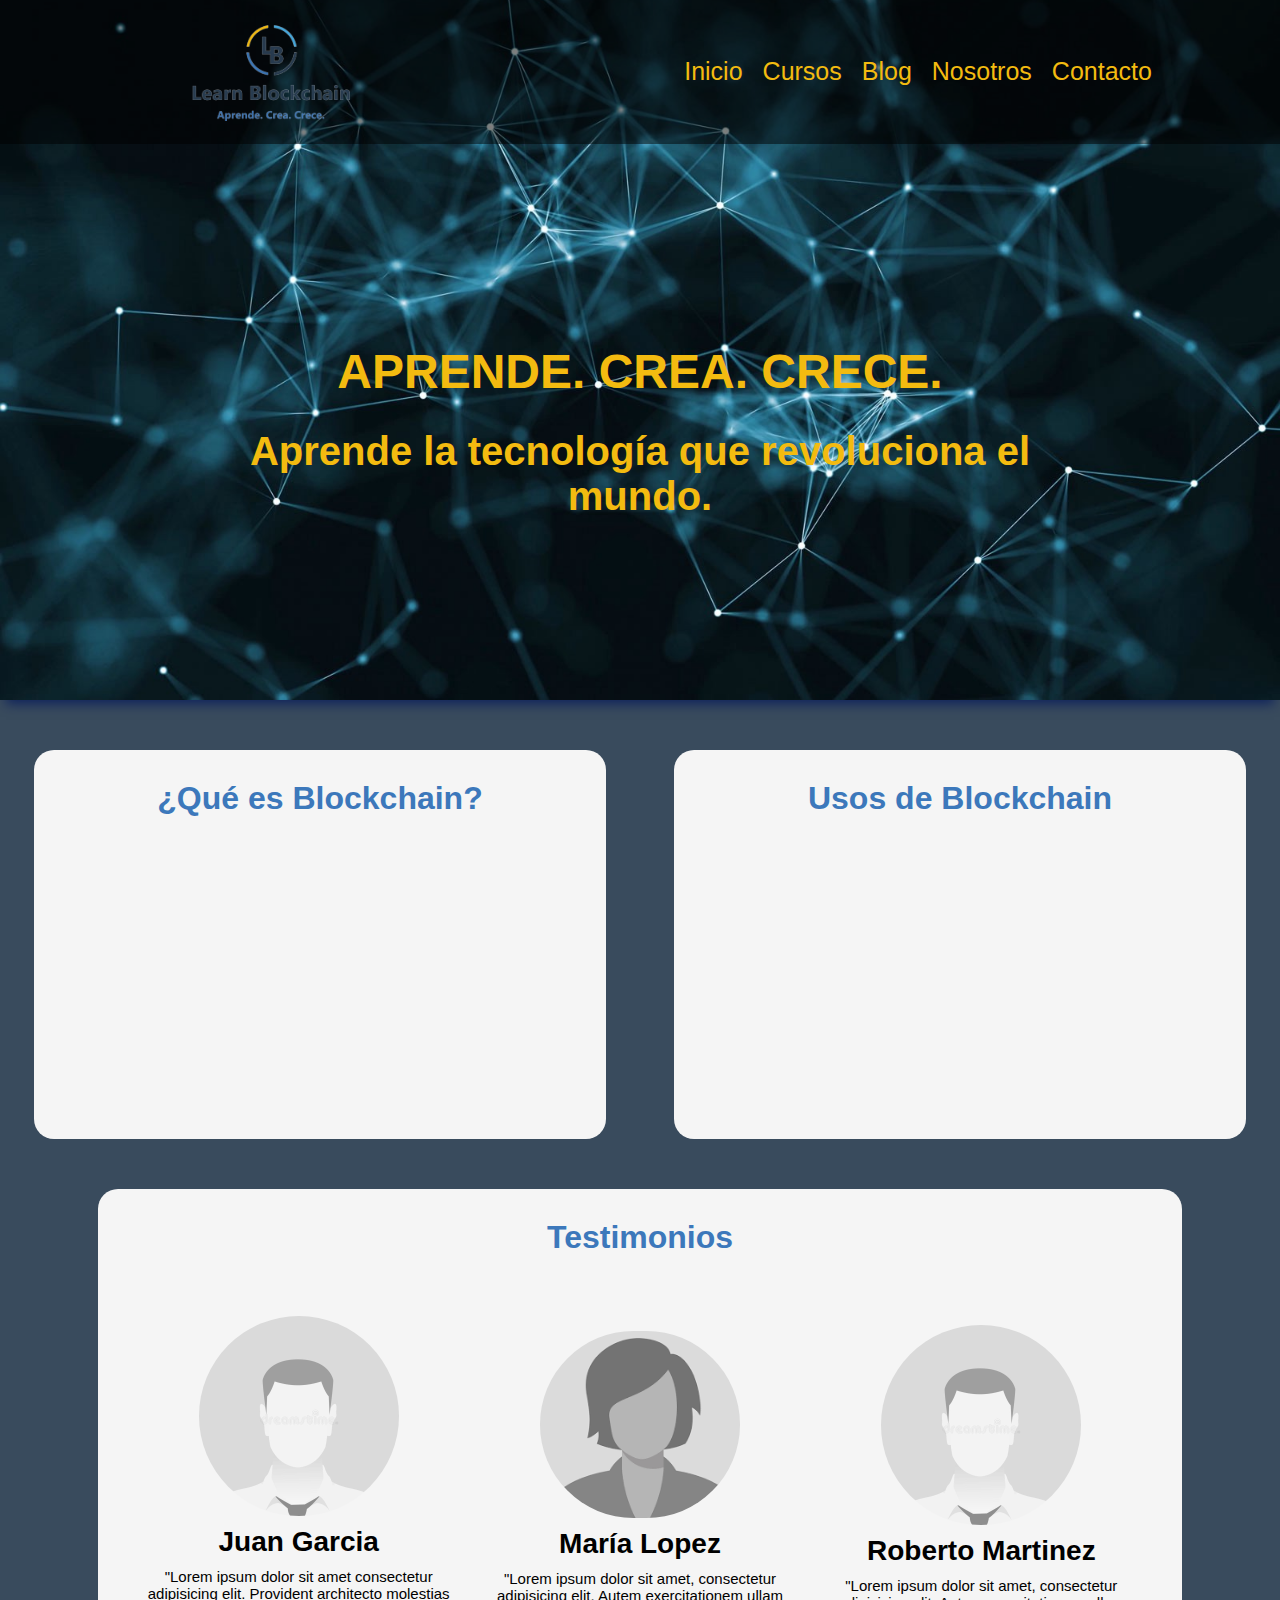
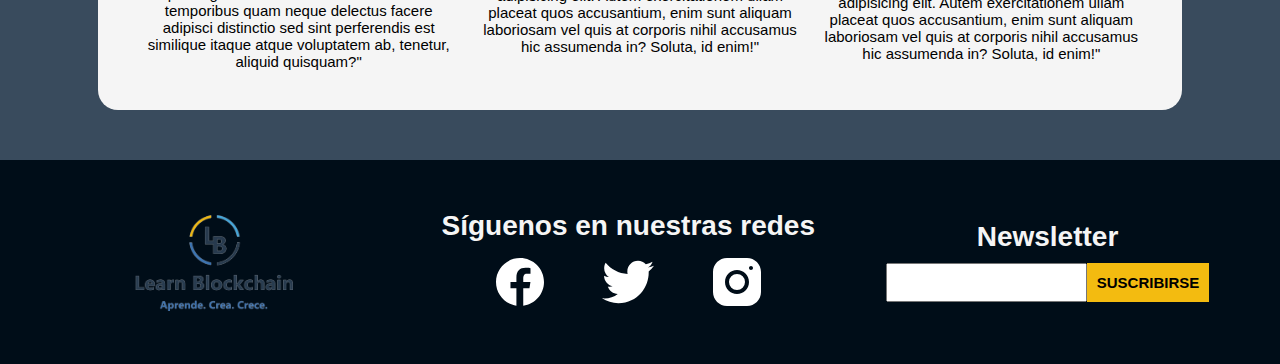
<file: index.html>
<!DOCTYPE html>
<html lang="en">
<head>
    <meta charset="UTF-8">
    <meta http-equiv="X-UA-Compatible" content="IE=edge">
    <meta name="viewport" content="width=device-width, initial-scale=1.0">
    <link rel="shortcut icon" href="img/learnblockchain_ico.ico">
    <title>Learn Blockchain - Academia Blockchain</title>
    <link rel="stylesheet" href="css/style.css">

<body>
    <header class="contenedorHeader">

        <nav class="navegacion">
            <div class="navegacion__logo">
                <a href="index.html">
                    <img class="logo" src="img/Logo_Completo-removebg-preview.png" alt="Logo Learn Blockchain - Aprende. Crea. Crece.">
                </a> <!--Ends logo-->           
            </div>
            <div class="navegacion__links">
                
                <a class="navegacion__links--item" href="index.html">
                    Inicio
                </a>                    
                
                <a class="navegacion__links--item" href="views/cursos.html">
                    Cursos
                </a>                    
                
                <a class="navegacion__links--item" href="views/blog.html"
                    >Blog
                </a>                    
                
                <a class="navegacion__links--item" href="views/nosotros.html">
                    Nosotros
                </a>                    
                
                <a class="navegacion__links--item" href="views/contacto.html">
                    Contacto
                </a>
                
            </div><!--Ends links-->
        </nav> <!--Ends nav-->
        <div class="header_texto"">
            <h1 class="animacion_titulo">APRENDE. CREA. CRECE.</h1>
            <h2 class="animacion_titulo2">Aprende la tecnología que revoluciona el mundo.</h2>
        </div>
        <!-- <img src="img/blockchain_hero.jpeg"  alt="imagen hero blockchain"> -->
    </header> <!--Ends header-->

    <main class="index_main_grid">        
        <section id="video1" class="video">
            <h3 class="center_text">¿Qué es Blockchain?</h3>
            <div class="video__embed">
                <iframe src="https://www.youtube.com/embed/Yn8WGaO__ak" title="YouTube video player" frameborder="0" allow="accelerometer; autoplay; clipboard-write; encrypted-media; gyroscope; picture-in-picture" allowfullscreen></iframe>
            </div>
        </section> <!--Ends video-->

        <section id="video2" class="video">
            <h3 class="center_text">Usos de Blockchain</h3>
            <div class="video__embed">
                <iframe width="560" height="315" src="https://www.youtube.com/embed/-OUIVCw6DXI" title="YouTube video player" frameborder="0" allow="accelerometer; autoplay; clipboard-write; encrypted-media; gyroscope; picture-in-picture" allowfullscreen></iframe>
        </section>
        
        <section id="testimonial">
            <div class="contenedor_seccion">
                <h3 class="testimonios__titulo">Testimonios</h3>
                <div  class="testimonios">
                    <div class="testimonios__contenedor">
                        <img class="testimonios__imagen" src="img/men_placeholder.jpg" alt="male_placeholder">
                        <h4 class="center_text">Juan Garcia</h4>
                        <p>"Lorem ipsum dolor sit amet consectetur adipisicing elit. Provident architecto molestias temporibus quam neque delectus facere adipisci distinctio sed sint perferendis est similique itaque atque voluptatem ab, tenetur, aliquid quisquam?"</p>
                    </div>

                    <div class="testimonios__contenedor">
                        <img class="testimonios__imagen" src="img/Female_Placeholder.png" alt="Female_Placeholder">
                        <h4 class="center_text">María Lopez</h4>
                        <p>"Lorem ipsum dolor sit amet, consectetur adipisicing elit. Autem exercitationem ullam placeat quos accusantium, enim sunt aliquam laboriosam vel quis at corporis nihil accusamus hic assumenda in? Soluta, id enim!"</p>
                    </div>

                    <div class="testimonios__contenedor">
                        <img class="testimonios__imagen" src="img/men_placeholder.jpg" alt="male_placeholder">
                        <h4 class="center_text">Roberto Martinez</h4>
                        <p>"Lorem ipsum dolor sit amet, consectetur adipisicing elit. Autem exercitationem ullam placeat quos accusantium, enim sunt aliquam laboriosam vel quis at corporis nihil accusamus hic assumenda in? Soluta, id enim!"</p>
                    </div> <!--Ends container-->
                </div>
                </div> <!--Ends testimonios-->

                
        </section> <!--Ends section-->
    </main>

    <footer>
        <div>
            <a href="index.html">
                <img src="img/Logo_Completo-removebg-preview.png" alt="Logo Learn Blockchain - Aprende. Crea. Crece.">
            </a>
        </div> <!-- Ends logo-->

        <div class="footer__redes">
            <h4>Síguenos en nuestras redes</h4>
            
            <div class="footer__redes--links">
                <a href="http://facebook.com" target="_blank">
                    <img src="img/facebook_icon.svg" alt="facebook_icon">
                </a>
    
                <a href="http://twitter.com" target="blank_">
                    <img src="img/twitter_icon.svg" alt="twitter_icon">
                </a>
    
                <a href="http://instagram.com" target="blank_">
                    <img src="img/instagram_icon.svg" alt="instagram_icon">
                </a>
            </div>
            
        </div> <!--Ends redes -->


        <div class="footer__newsletter">
            <h4 class="center_text">Newsletter</h4>
            <div class="footer__newsletter--btn">
                <input type="email">
                <input class="button" type="button" value="SUSCRIBIRSE">
            </div>
        </div>
        


    </footer> <!--Ends footer-->
</body>
</html>
</file>
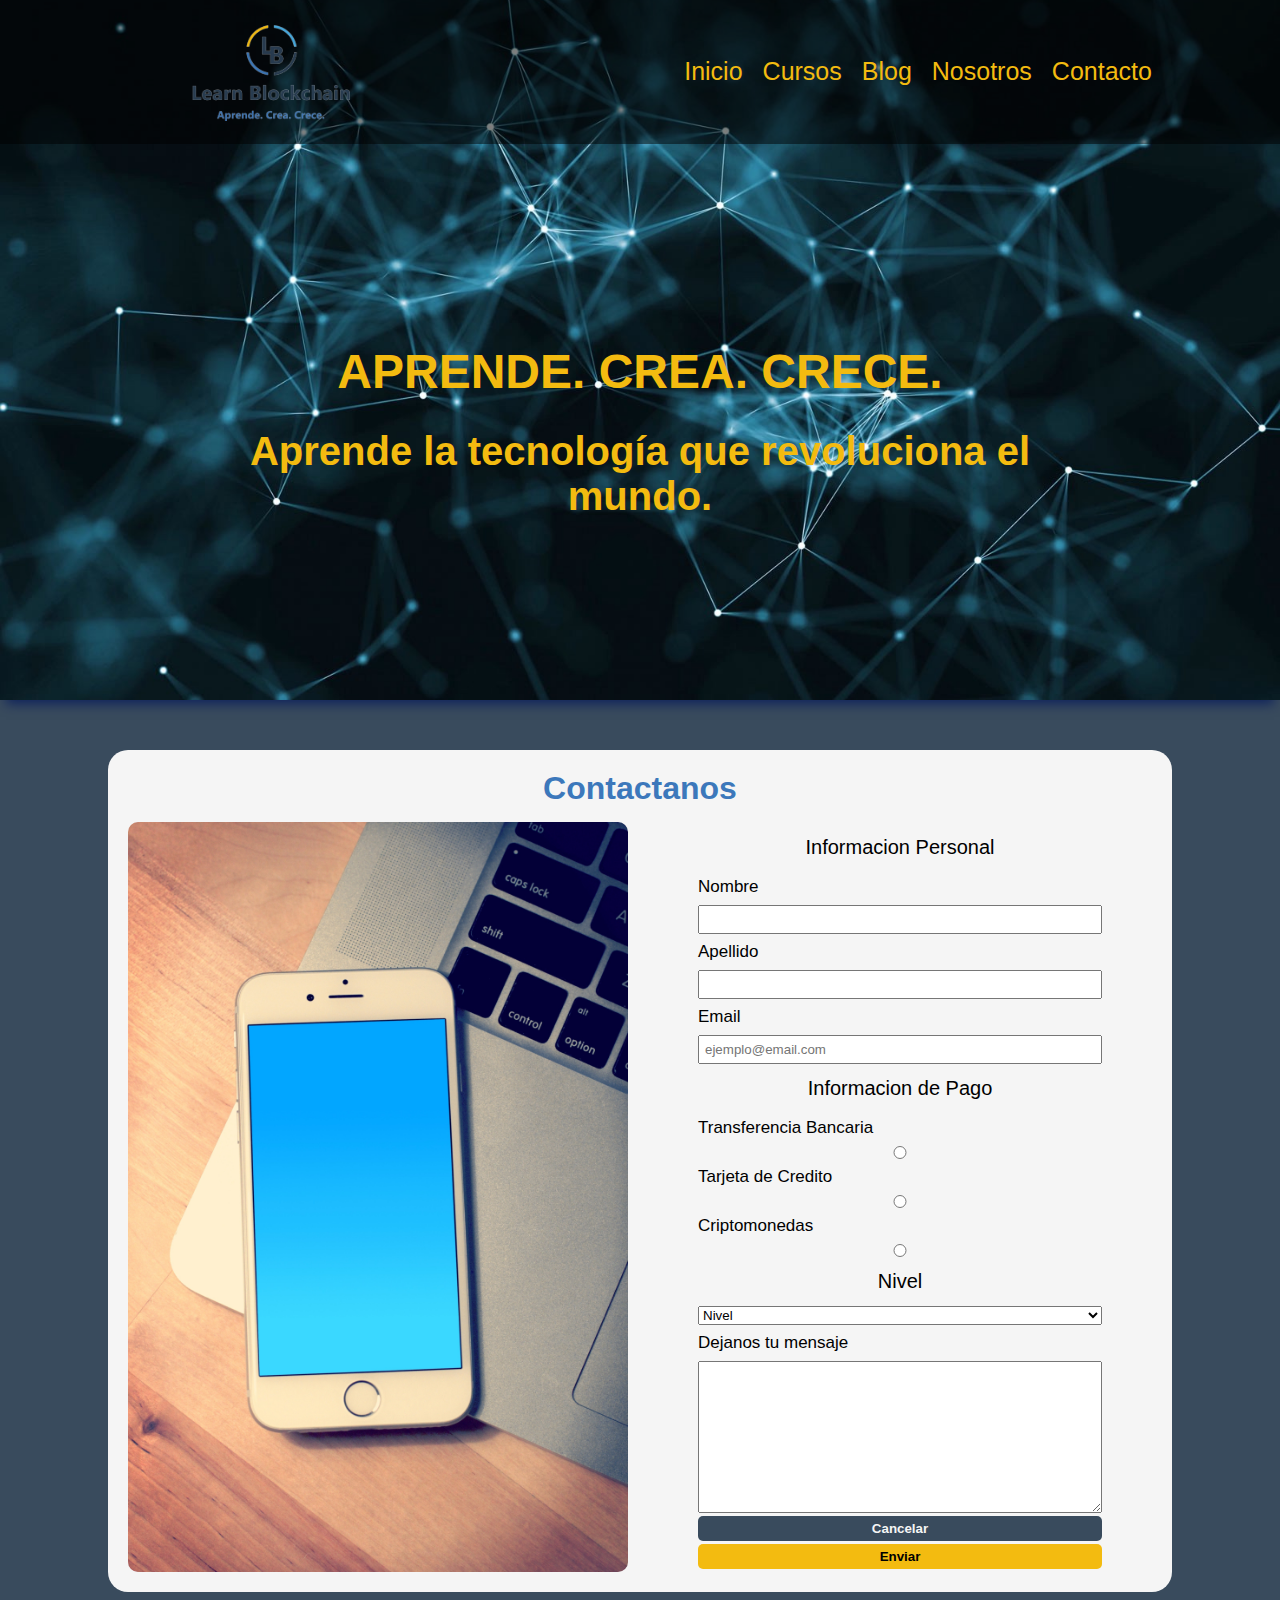
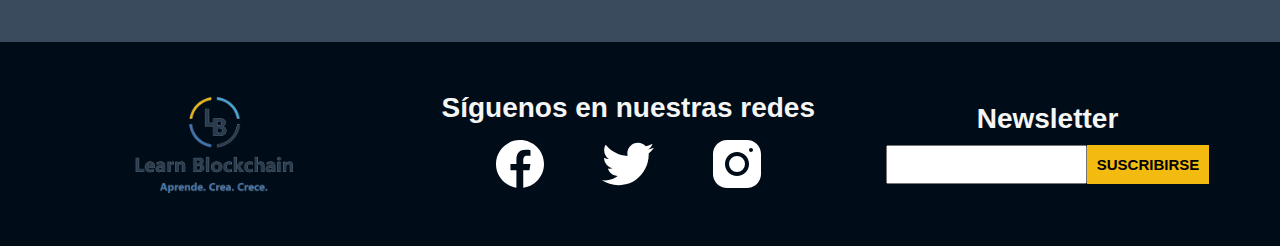
<file: views/contacto.html>
<!DOCTYPE html>
<html lang="en">
<head>
    <meta charset="UTF-8">
    <meta http-equiv="X-UA-Compatible" content="IE=edge">
    <meta name="viewport" content="width=device-width, initial-scale=1.0">
    <link rel="shortcut icon" href="../img/learnblockchain_ico.ico">
    <link rel="stylesheet" href="../css/style.css">
    <title>Learn Blockchain - Academia Blockchain</title>
</head>
<body>
    <header class="contenedorHeader">

        <nav class="navegacion">
            <div class="navegacion__logo">
                <a href="../index.html">
                    <img src="../img/Logo_Completo-removebg-preview.png" alt="Logo Learn Blockchain - Aprende. Crea. Crece.">
                </a> <!--Ends logo-->           
            </div>
            <div class="navegacion__links">
                
                <a class="navegacion__links--item" href="../index.html">
                    Inicio
                </a>                    
                
                <a class="navegacion__links--item" href="cursos.html">
                    Cursos
                </a>                    
                
                <a class="navegacion__links--item" href="blog.html"
                    >Blog
                </a>                    
                
                <a class="navegacion__links--item" href="nosotros.html">
                    Nosotros
                </a>                    
                
                <a class="navegacion__links--item" href="contacto.html">
                    Contacto
                </a>
                
            </div><!--Ends links-->
        </nav> <!--Ends nav-->
        <div class="header_texto">
            <h1>APRENDE. CREA. CRECE.</h1>
            <h2>Aprende la tecnología que revoluciona el mundo.</h2>
        </div>
        <!-- <img src="img/blockchain_hero.jpeg"  alt="imagen hero blockchain"> -->
    </header> <!--Ends header-->

    <main>
        <section class="contenedor_contacto">
            <h3 class="center_text">Contactanos</h3>
            <div class="contacto_flex">
                <img class="contacto_imagen" src="../img/contact_img.jpg" alt="imagen_contacto">
                <img class="contacto_imagen_mobile" src="../img/contact_img_mobile.jpg" alt="imagen_contacto_mobile">
                <form class="contact_form" action="envio.php">
                                
                    <legend>Informacion Personal</legend>
                    <label for="name">Nombre</label>
                    <input type="text" id="name">
                    <label for="surname">Apellido</label>
                    <input type="text" id="surname">
                    <label for="email">Email</label>
                    <input type="email" id="email" placeholder="ejemplo@email.com">
                
                
                    <legend>Informacion de Pago</legend>
                    <label for="transferencia">Transferencia Bancaria</label>
                    <input type="radio" id="transferencia" value="" name="info-pago">
                    <label for="tarjeta-credito">Tarjeta de Credito</label>
                    <input type="radio" id="tarjeta-credito" value="" name="info-pago">
                    <label for="crypto">Criptomonedas</label>
                    <input type="radio" id="crypto" value="" name="info-pago">
                
                
                    <legend>Nivel</legend>
                    <select name="" id="pais">Nivel</legend>  
                        <option selected="selected" value="default" disabled>Nivel</option>              
                        <option value="principiante">Principiante</option>
                        <option value="intermedio">Intermedio</option>
                        <option value="avanzado">Avanzado</option>
                    </select>
                
                
                    <label for="mensaje">Dejanos tu mensaje</label>
                    <textarea name="" id="mensaje" cols="30" rows="10"></textarea>
                    <input class="btn_cancel" type="reset" value="Cancelar">
                    <input class="btn_send" type="button" value="Enviar">
                </form>
            </div>   
            
            
        </section>
        
    </main>

    <footer>
        <div>
            <a href="../index.html">
                <img src="../img/Logo_Completo-removebg-preview.png" alt="Logo Learn Blockchain - Aprende. Crea. Crece.">
            </a>
        </div> <!-- Ends logo-->

        <div class="footer__redes">
            <h4>Síguenos en nuestras redes</h4>
            
            <div class="footer__redes--links">
                <a href="http://facebook.com" target="_blank">
                    <img src="../img/facebook_icon.svg" alt="facebook_icon">
                </a>
    
                <a href="http://twitter.com" target="blank_">
                    <img src="../img/twitter_icon.svg" alt="twitter_icon">
                </a>
    
                <a href="http://instagram.com" target="blank_">
                    <img src="../img/instagram_icon.svg" alt="instagram_icon">
                </a>
            </div>
            
        </div> <!--Ends redes -->


        <div class="footer__newsletter">
            <h4 class="center_text">Newsletter</h4>
            <div class="footer__newsletter--btn">
                <input type="email">
                <input class="button" type="button" value="SUSCRIBIRSE">
            </div>
        </div>
        


    </footer> <!--Ends footer-->
</body>
</html>
</file>
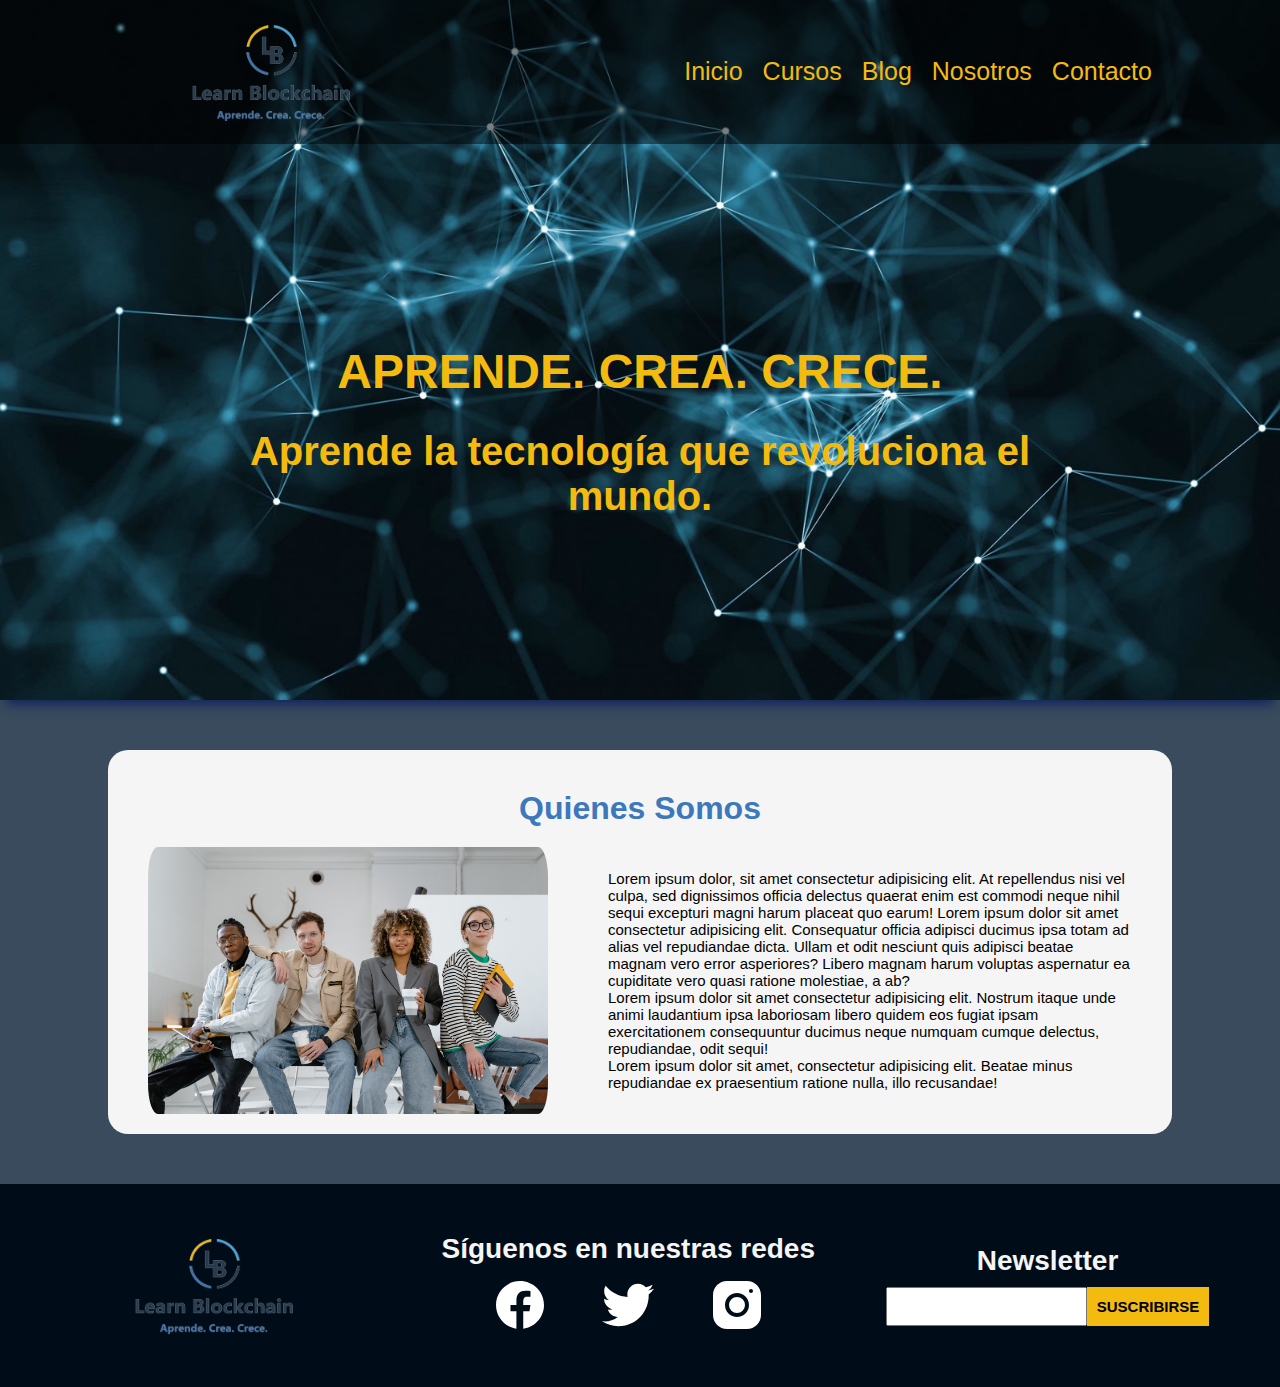
<file: views/nosotros.html>
<!DOCTYPE html>
<html lang="en">
<head>
    <meta charset="UTF-8">
    <meta http-equiv="X-UA-Compatible" content="IE=edge">
    <meta name="viewport" content="width=device-width, initial-scale=1.0">
    <link rel="shortcut icon" href="../img/learnblockchain_ico.ico">
    <link rel="stylesheet" href="../css/style.css">
    <title>Learn Blockchain - Academia Blockchain</title>
</head>
<body>
    <header class="contenedorHeader">

        <nav class="navegacion">
            <div class="navegacion__logo">
                <a href="../index.html">
                    <img src="../img/Logo_Completo-removebg-preview.png" alt="Logo Learn Blockchain - Aprende. Crea. Crece.">
                </a> <!--Ends logo-->           
            </div>
            <div class="navegacion__links">
                
                <a class="navegacion__links--item" href="../index.html">
                    Inicio
                </a>                    
                
                <a class="navegacion__links--item" href="cursos.html">
                    Cursos
                </a>                    
                
                <a class="navegacion__links--item" href="blog.html"
                    >Blog
                </a>                    
                
                <a class="navegacion__links--item" href="nosotros.html">
                    Nosotros
                </a>                    
                
                <a class="navegacion__links--item" href="contacto.html">
                    Contacto
                </a>
                
            </div><!--Ends links-->
        </nav> <!--Ends nav-->
        <div class="header_texto">
            <h1>APRENDE. CREA. CRECE.</h1>
            <h2>Aprende la tecnología que revoluciona el mundo.</h2>
        </div>
        <!-- <img src="img/blockchain_hero.jpeg"  alt="imagen hero blockchain"> -->
    </header> <!--Ends header-->

    <main>
        <section>
            <div class="contenedorNosotros">
                <h3>Quienes Somos</h3>
                <div class="inline">
                    <img src="../img/nosotros_imagen.jpg" alt="imagen_nosotros">
                    <div>
                        <p>Lorem ipsum dolor, sit amet consectetur adipisicing elit. At repellendus nisi vel culpa, sed dignissimos officia delectus quaerat enim est commodi neque nihil sequi excepturi magni harum placeat quo earum! Lorem ipsum dolor sit amet consectetur adipisicing elit. Consequatur officia adipisci ducimus ipsa totam ad alias vel repudiandae dicta. Ullam et odit nesciunt quis adipisci beatae magnam vero error asperiores? Libero magnam harum voluptas aspernatur ea cupiditate vero quasi ratione molestiae, a ab?</p>
                        <p> Lorem ipsum dolor sit amet consectetur adipisicing elit. Nostrum itaque unde animi laudantium ipsa laboriosam libero quidem eos fugiat ipsam exercitationem consequuntur ducimus neque numquam cumque delectus, repudiandae, odit sequi!</p>
                        <p>Lorem ipsum dolor sit amet, consectetur adipisicing elit.  Beatae minus repudiandae ex praesentium ratione nulla, illo recusandae!</p>
                    </div>
                </div>              
            </div>
        </section>
    </main>

    <footer>
        <div>
            <a href="../index.html">
                <img src="../img/Logo_Completo-removebg-preview.png" alt="Logo Learn Blockchain - Aprende. Crea. Crece.">
            </a>
        </div> <!-- Ends logo-->

        <div class="footer__redes">
            <h4>Síguenos en nuestras redes</h4>
            
            <div class="footer__redes--links">
                <a href="http://facebook.com" target="_blank">
                    <img src="../img/facebook_icon.svg" alt="facebook_icon">
                </a>
    
                <a href="http://twitter.com" target="blank_">
                    <img src="../img/twitter_icon.svg" alt="twitter_icon">
                </a>
    
                <a href="http://instagram.com" target="blank_">
                    <img src="../img/instagram_icon.svg" alt="instagram_icon">
                </a>
            </div>
            
        </div> <!--Ends redes -->


        <div class="footer__newsletter">
            <h4 class="center_text">Newsletter</h4>
            <div class="footer__newsletter--btn">
                <input type="email">
                <input class="button" type="button" value="SUSCRIBIRSE">
            </div>
        </div>
        


    </footer> <!--Ends footer-->
</body>
</html>
</file>
<file: css/style.css>
:root {
    --amarillo: #f3bb10;
    --celeste: #44abdf;
    --azul: #3c78bb;
    --gris: #394b5d;
}

/* FUENTES */
@import url('https://fonts.googleapis.com/css2?family=Lato:wght@400;700&family=Open+Sans:wght@400;600&family=PT+Sans:wght@400;700&family=Readex+Pro:wght@400;700&family=Staatliches&display=swap'); 

/* RESET */

* {
    margin: 0;
    padding: 0;
}

/* GLOBALES */

html {
    box-sizing: border-box;
    font-size: 62.5%; /* 1rem = 10px */ 
    scroll-behavior: smooth;
}

body {
    width: 100%;
    font-family: 'Readex Pro', sans-serif;
    background-color: var(--gris);
}

h1 {
    font-size: 3.8rem;
    color: var(--amarillo);
    text-align: center;
    text-decoration: bold;
}

h2 {
    font-size: 3.4rem;
    color: #f3bb10;
    text-align: center;
}

    @media screen and (min-width: 640px) {
        h1 {
            font-size: 4.8rem;
        }
        h2 {
            font-size: 4rem;
        }
}

h3 {
    font-size: 3.2rem;
    color: var(--amarillo);
}

h4 {
    font-size: 2.8rem;
}

p {
    font-size: 1.5rem;
}

footer {
    background-color: rgb(0, 13, 24);
    display: flex;
    flex-direction: column-reverse;
    align-items: center;
    padding: 3rem;
    gap: 3rem;
    width: auto;
}

    @media screen and (min-width: 914px) {
    footer {
        flex-direction: row;
        justify-content: space-evenly;
    }  
}

header {
    height: auto;
    width: 100%;
}

    header img {
        max-width: 30rem;
        height: auto;
    }

    footer img {
        max-width: 30rem;
        height: auto;
    }

@media screen and  (min-width: 768px) {
    header {
        height: auto;
    }
    
}
/* CLASES GENERALES */

/* Header */
.contenedorHeader {
    width: 100%;
    height: auto;
    background-image: url(../img/blockchain_hero.jpeg);
    background-repeat: no-repeat;
    background-size: cover;
    background-position: center center;
    margin: 0;
    border: none;
    margin-bottom: 2.5rem;
    box-shadow: 0px 10px 11px -6px rgba(1,22,92,0.75);
    -webkit-box-shadow: 0px 10px 11px -6px rgba(1,22,92,0.75);
    -moz-box-shadow: 0px 10px 11px -6px rgba(1,22,92,0.75);
}  

.contenedorHeader h1 {
    margin-bottom: 3rem;
    text-align: center;
    margin-top: 5rem;
}

.contenedorHeader h2 {
    margin-bottom: 4rem;
    text-align: center;
}

    @media screen and (min-width: 768px) {
        .contenedorHeader{
            height: 70rem; 
            background-size: cover;    
        }
        
        .contenedorHeader h1 {
            margin-bottom: 3rem;
            text-align: center;
            margin-top: 20rem;
        }
    
        .contenedorHeader h2 {
            margin-bottom: 4rem;
            text-align: center;
        }
    }

.header_texto {
    width: 70%;
    margin: 0 auto;
}

/* Navegacion */

.navegacion {
    display: flex;
    flex-direction: column;
    align-items: center;
    background-color: rgba(0, 0, 0, .5);
    width: 100%;
    padding-bottom: 2rem;
}

    @media screen and (min-width: 768px) {
    .navegacion {
        flex-direction: row;
        justify-content: space-around;
        background-color: rgba(0, 0, 0, .5);
        padding-bottom: 0;
        
    }
}

.navegacion__links {
    display: flex;
    flex-direction: column;
    gap: 2rem;
    justify-content: center;
}

    @media screen and (min-width: 768px) {
        .navegacion__links {
            flex-direction: row;
            gap: 2rem;
            align-items: center;
        }
}


.navegacion__links--item {
    color: var(--amarillo);
    text-decoration: none;
    font-size: 2.5rem;
    text-align: center;
    transition: .5s;
}

    .navegacion__links--item:hover{
    color: var(--azul);
    font-size: 2.6rem;
}

.animacion_titulo {
    animation-name: animacion_titulo;
    animation-duration: 2.5s;
    animation-iteration-count: 1;
}

    @keyframes animacion_titulo {
        0% {opacity: 0;}
        100% {opacity: 100}
    }

    .animacion_titulo2 {
        animation-name: animacion_titulo;
        animation-duration: 5s;
        animation-iteration-count: 1;
    }
    
        @keyframes animacion_titulo {
            0% {opacity: 0;}
            50% {opacity: 0;}
            100% {opacity: 100}
        }
/* Footer */

.footer__redes {
    display: flex;
    flex-direction: column;
    justify-content: center;
    gap: 1rem;
    color: whitesmoke;
}

.footer__redes h4 {
    text-align: center;

}

.footer__redes--links {
    display: flex;
    flex-direction: row;
    justify-content: space-evenly;
}


.footer__newsletter {
    display: flex;
    flex-direction: column;
    justify-content: center;
    gap: 1rem;
    color:whitesmoke;
    flex-wrap: wrap;
}

    @media screen and (min-width: 768px) {
        .footer__redes {
            display: flex;
            flex-direction: column;
            justify-content: center;
            gap: 1rem;
            color: whitesmoke;
        }
        
        .footer__redes--links {
            display: flex;
            justify-content: space-evenly;
        }
        
        .footer__newsletter {
            display: flex;
            flex-direction: column;
            justify-content: center;
            gap: 1rem;
            color:whitesmoke;
        }
    }


.footer__newsletter--btn {
    display: flex;
}



    @media screen and (min-width: 400px) {
        .footer__newsletter--btn {
        flex-direction: row;
        }   
}

    .footer__newsletter--btn input {
        padding: 1rem;
}

.button {
    border: none;
    background-color: var(--amarillo);
    font-weight: bold;
    font-size: 1.5rem;
    transition: .5s;
}

.button:hover {
    font-size: 1.55rem;
    background-color: #cf9c04;
    cursor: pointer;
}



/* INDEX */

/*INDEX__VIDEOS */

.index_main_grid {
    display: grid;
}

    @media screen and (min-width: 1080px) {
        .index_main_grid {
            grid-template-areas: 
            "video1 video2"
            "testimonial testimonial"
        }

        #video1 {
            grid-area: video1;
        }

        #video2 {
            grid-area: video2;
        }

        #testimonial {
            grid-area: testimonial;
        }
    }


.video {
    display: flex;
    flex-direction: column;
    align-items: center;
    gap: 2rem;
    width: 80%;
    height: auto;
    margin: 2.5rem auto;
    padding: 3rem;
    background-color: whitesmoke;
    border-radius: 2rem;
}

    .video h3 {
        color: var(--azul)
    }

.video__embed {
    border-radius: 2rem;
    overflow: hidden;
}

.video__embed iframe {
    max-width: 240px;
    max-height: 135px;
}
    @media screen and (min-width: 480px) {
        .video__embed iframe {
            max-width: 480px;
            max-height: 270px;
        }
}

    @media screen and (min-width: 768px) {
        .video__embed iframe {
            width: 1440px;
            height: 810px;
        }
    }

/* INDEX_TESTIMONIOS */

.contenedor_seccion {
    display: flex; 
    padding: 3rem;
    border-radius: 2rem;
    width: 80%;
    margin: 2.5rem auto 5rem auto;
    background-color: whitesmoke;
    flex-direction: column;
}

.testimonios {
    display: flex;
    flex-direction: column;
    align-items: center;
    justify-content: center;
    width: auto;
}

    @media screen and (min-width: 768px) {
    .testimonios {
        flex-direction: row;
    }
}


.testimonios__titulo {
    text-align: center;
    margin-bottom: 5rem;
    color: var(--azul);
}


.testimonios__imagen {
    max-height: 20rem;
    max-width: 20rem;
    border-radius: 10rem;
}


.testimonios__contenedor {
    display: flex;
    flex-direction: column;
    width: 80%;
    align-items: center;
    justify-content: space-evenly;
    gap: 1rem;
    margin: 1rem;
}

.testimonios__contenedor p {
    text-align: center;
}

/* CURSOS */

.contenedor_cursos {
    border-radius: 2rem;
    width: 80%;
    margin: 0 auto 5rem auto;
    background-color: whitesmoke;
    margin-top: 5rem;
    padding: 2rem;
}

.contenedor_cursos h3 {
    color: var(--azul);
}

.grid_cursos {
    display: flex;
    flex-direction: column;
    gap: 2rem;
    margin-top: 2rem;
}

@media screen and (min-width: 768px) {
    .grid_cursos {
        display: grid;
        grid-template-areas:
        "curso1 curso2"
        "curso3 curso4";
    }    
}

    .grid_cursos a {
        text-decoration: none;
        color: black;
    }

.curso {
    padding: 2rem;
    border-style: solid;
    border-radius: 1rem;
    border-width: .1rem;
    text-align: center;
}
    .curso img {
        height: 20rem;
        width: 20rem;
        transition: .3s;
    }

    .curso img:hover {
        height: 23rem;
        width: 23rem;
    }


#curso1 {
    grid-area: curso1;

}

#curso2 {
    grid-area: curso2;
}

#curso3 {
    grid-area: curso3;
}

#curso4 {
    grid-area: curso4;
}

/* BLOG */

.blog_container {
    border-radius: 2rem;
    width: 80%;
    margin: 0 auto 5rem auto;
    background-color: whitesmoke;
    margin-top: 5rem;
    padding: 2rem;
}

    .blog_container h3 {
        color: var(--azul)
    }

    .blog_container article {
        padding: 2rem;
        border-bottom: solid;
        border-width: .1rem;
        border-color: grey;
    }

        .blog_container article:last-of-type {
            border: none;
        }

.noticia {
        display: flex;
        flex-direction: column;
        align-items: center;
}

#noticia_txt {
    text-align: justify;
}


    @media screen and (min-width: 768px) {
    .noticia {
        display: grid;
        grid-template-areas:
        "a a"
        "b c"
        "d d";
    }
    #noticia_titulo {
        grid-area: a;
        text-align: center;
    }
    
    #noticia_img  {
        grid-area: b;
        border-radius: .5rem;
    }

    #noticia_txt {
        grid-area: c;
        padding: 1rem;
    }

    #noticia_btn {
        grid-area: d;
        justify-self: center;
    }
}

    .noticia h4 {
        margin-bottom: 1rem;
    }

    .noticia img {
        margin-bottom: 1rem;
    }

.blog_btn {
    padding: 1rem;
    border: none;
    background-color: var(--azul);
    font-weight: bold;
    color: whitesmoke;
    margin-top: 1rem;
    transition: .5s;
}

.blog_btn:hover {
    background-color: var(--amarillo);
    color: black;
    padding: 1.3rem;
}


/* CONTACTO */

.contenedor_contacto {
    width: 80%;
    margin: 5rem auto;
    background-color: whitesmoke;
    border-radius: 2rem;
    padding: 2rem;
    display: flex;
    flex-direction: column;
}

    .contenedor_contacto h3 {
        color: var(--azul);
        margin-bottom: 1.5rem;
    }

.contacto_flex {
    display: flex;
    flex-direction: column;
    gap: 2rem;
    align-items: center;
}

.contact_form {
    display: flex;
    flex-direction: column;
    width: 90%;
    gap: .3rem;
    padding: 0rem 5rem;
    border-radius: .5rem;
}

.contacto_imagen {
    display: none;
}

.contacto_imagen_mobile {
    max-width: 30rem;
    height: auto;
    border-radius: .5rem;
}


    @media screen and (min-width: 968px) {
        .contacto_flex {
            flex-direction: row;
        }    
        
        .contacto_imagen {
            display: block;
            max-width: 50rem;
            height: auto;
            border-radius: 1rem;
        }

        .contact_form {
            background-image: none;
        }

        .contacto_imagen_mobile {
            display: none;
        } 
    }


    .contact_form legend {
        font-size: 2rem;
        text-align: center;
        padding: 1rem;
    }

    .contact_form label {
        font-size: 1.7rem;
        padding: .5rem 0;
    }

    .contact_form input {
        padding: .5rem;
    }

.btn_cancel {
    background-color: var(--gris);
    color: whitesmoke;
    border: none;
    font-weight: bold;
    border-radius: .5rem;
    transition: .5s;
}

    .btn_cancel:hover {
        background-color:#252f3a
    }

.btn_send {
    background-color: var(--amarillo);
    color: black;
    font-weight: bold;
    border: none;  
    border-radius: .5rem;
    transition: .5s;
}

    .btn_send:hover {
        background-color: #cf9c04;
    }
/* NOSOTROS */

.contenedorNosotros {
    width: 80%;
    margin: 5rem auto;
    background-color: whitesmoke;
    border-radius: 2rem;
    padding: 2rem;
}

    .contenedorNosotros h3 {
        text-align: center;
        color: var(--azul);
        padding: 2rem;        
    }

.inline {
        display: flex;
        flex-direction: column;
        align-items: center;
        gap: 2rem;
    }

    .inline img {
        max-width: 30rem;
        height: auto;      
        border-radius: 3rem;
        padding: 0 2rem;
    }

    .inline p {
        max-width: 30rem;        
        border-radius: 3rem;
        padding: 0 2rem;
        max-width: 100%;  
    }

    @media screen and (min-width: 920px) {
        .inline {
            flex-direction: row;
            justify-content: center;
            width: auto;
        }

        .inline img {
            max-width: 40rem; 
            height: auto;       
            border-radius: 3rem;
            padding: 0 2rem;
        }
    }




/* UTILIDADES */

.center_text {
    text-align: center;
}
</file>
